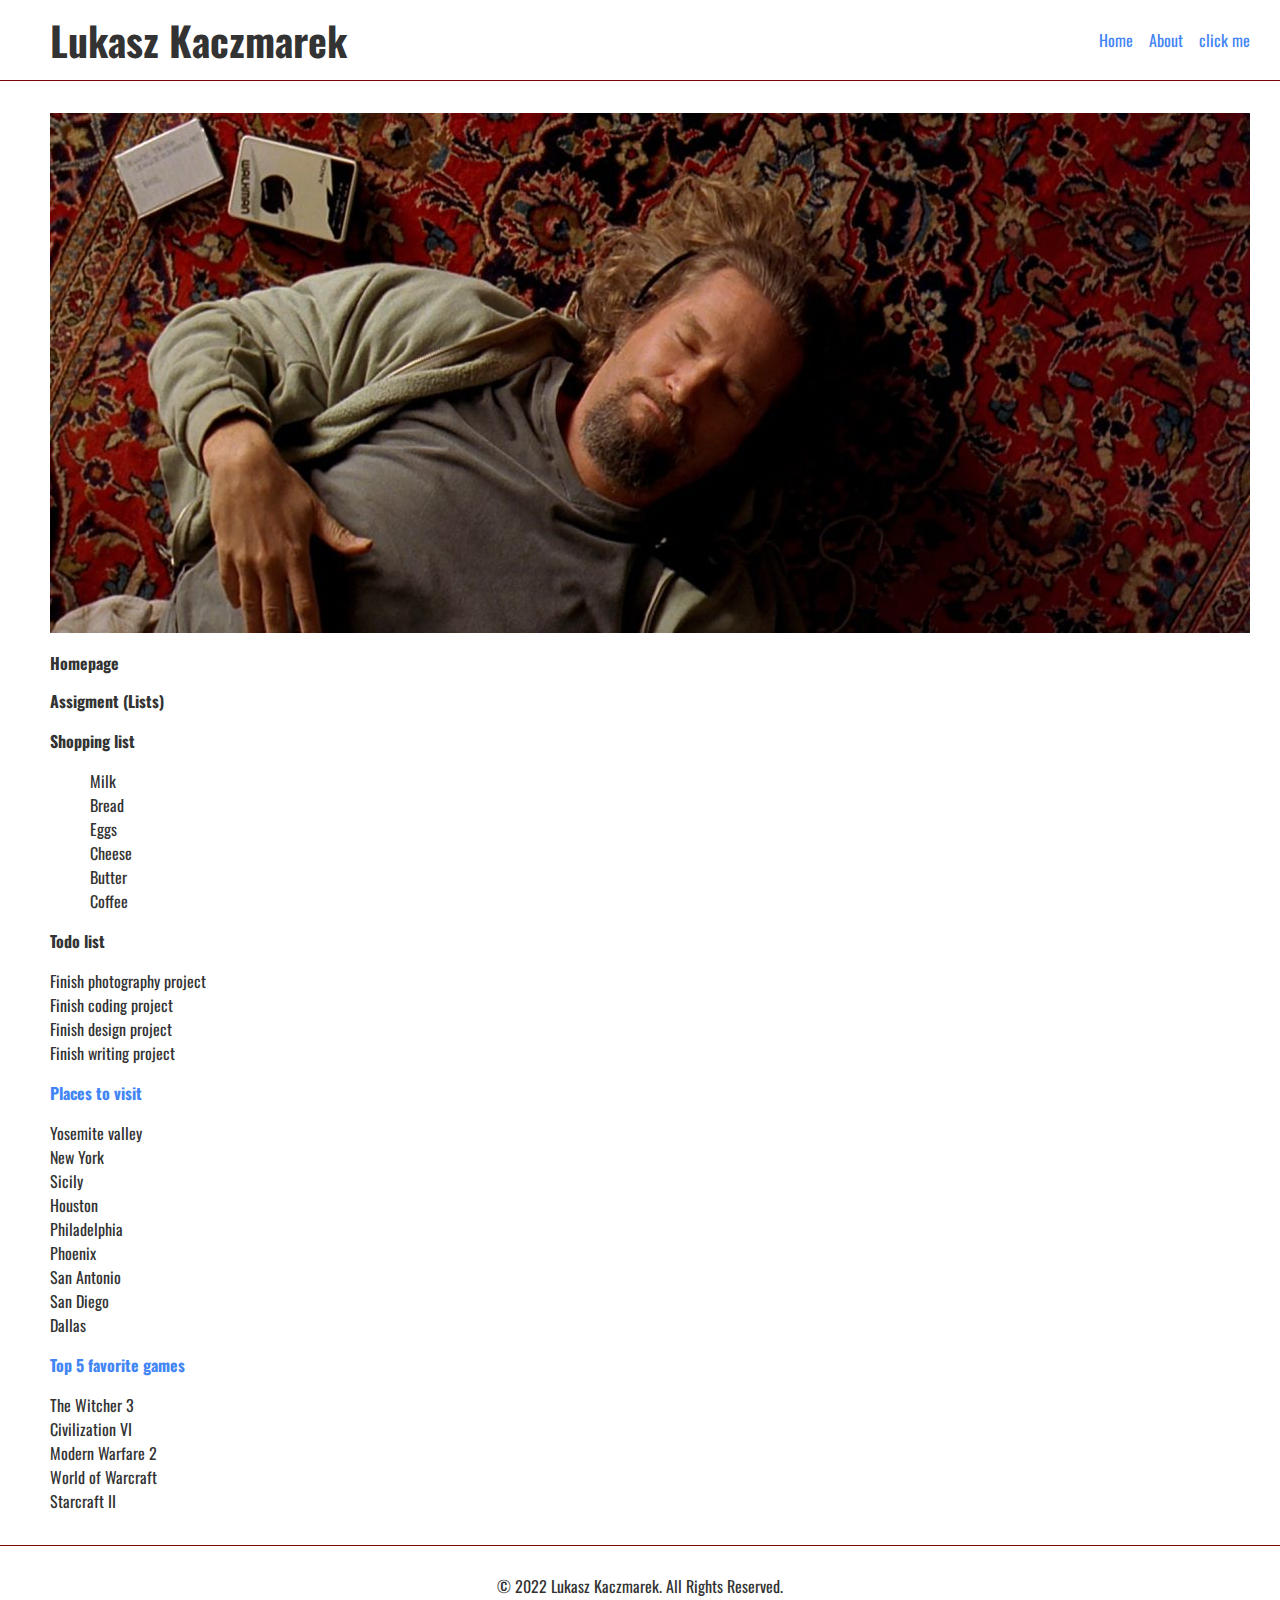
<file: index.html>
<!DOCTYPE html>
<html lang="en">
  <head>
    <meta charset="UTF-8" />
    <meta http-equiv="X-UA-Compatible" content="IE=edge" />
    <meta name="viewport" content="width=device-width, initial-scale=1.0" />
    <link rel="stylesheet" href="./css/styles.css" />
    <title>Links & Images</title>
  </head>
  <body>
    <header class="header">
      <div class="navigation">
        <div class="logo"><h1>Lukasz Kaczmarek</h1></div>
        <nav class="nav">
          <ul>
            <li><a href="./Index.html">Home</a></li>
            <li><a href="./pages/about.html">About</a></li>
            <li>
              <a href="https://theuselessweb.com/" target="_blank">click me</a>
            </li>
          </ul>
        </nav>
      </div>
    </header>
    <div class="hero main">
      <img src="./images/first-img.jpg" alt="first-img" />
    </div>
    <section class="main">
      <h2>Homepage</h2>
      <h2>Assigment (Lists)</h2>
      <div class="favorite-foods">
        <h3>Shopping list</h3>
        <ol>
          <li>Milk</li>
          <li>Bread</li>
          <li>Eggs</li>
          <li>Cheese</li>
          <li>Butter</li>
          <li>Coffee</li>
        </ol>
      </div>
      <div class="todo-list">
        <h3>Todo list</h3>
        <li>Finish photography project</li>
        <li>Finish coding project</li>
        <li>Finish design project</li>
        <li>Finish writing project</li>
      </div>
      <div class="place-to-visit-list">
        <h3>
          <a href="./pages/place-to-visit/places.html"> Places to visit</a>
        </h3>
        <ul>
          <li>Yosemite valley</li>
          <li>New York</li>
          <li>Sicily</li>
          <li>Houston</li>
          <li>Philadelphia</li>
          <li>Phoenix</li>
          <li>San Antonio</li>
          <li>San Diego</li>
          <li>Dallas</li>
        </ul>
      </div>
      <div class="top-five-games">
        <h3>
          <a href="./pages/favorite-games/games.html">Top 5 favorite games</a>
        </h3>
        <ul>
          <li>The Witcher 3</li>
          <li>Civilization VI</li>
          <li>Modern Warfare 2</li>
          <li>World of Warcraft</li>
          <li>Starcraft II</li>
        </ul>
      </div>
    </section>
    <footer class="footer">
      <div class="footer-content">
        <p>© 2022 Lukasz Kaczmarek. All Rights Reserved.</p>
      </div>
    </footer>
  </body>
</html>
</file>
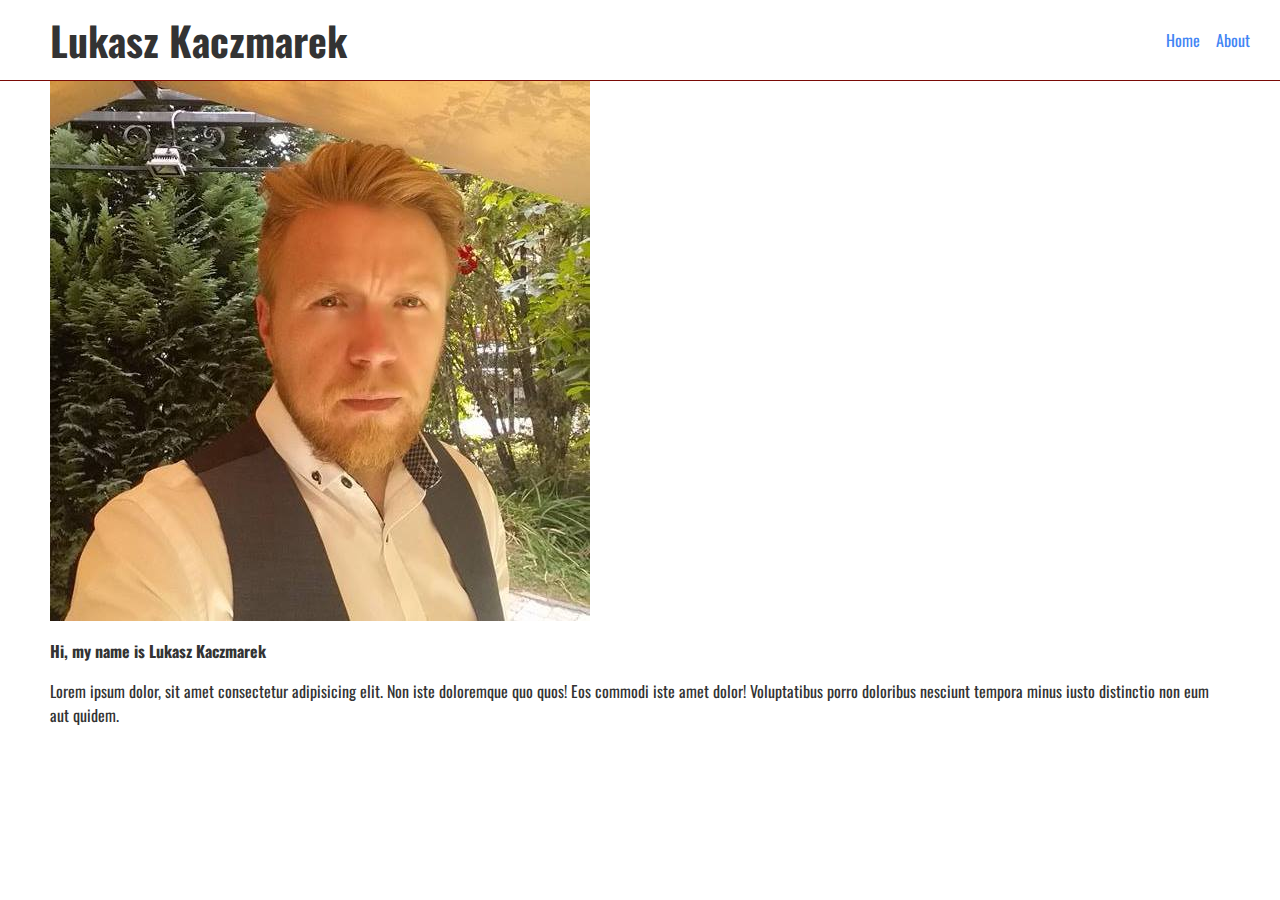
<file: pages/about.html>
<!DOCTYPE html>
<html lang="en">
  <head>
    <meta charset="UTF-8" />
    <meta http-equiv="X-UA-Compatible" content="IE=edge" />
    <meta name="viewport" content="width=device-width, initial-scale=1.0" />
    <link rel="stylesheet" href="../css/styles.css" />
    <title>Links & Images</title>
  </head>
  <body>
    <header class="header">
      <div class="navigation">
        <div class="logo"><h1>Lukasz Kaczmarek</h1></div>
        <nav class="nav">
          <ul>
            <li><a href="../Index.html">Home</a></li>
            <li><a href="./about.html">About</a></li>
          </ul>
        </nav>
      </div>
    </header>
    <section class="main">
      <img src="../images/profile-picture.jpg" alt="" />
      <h2>Hi, my name is Lukasz Kaczmarek</h2>
      <p>
        Lorem ipsum dolor, sit amet consectetur adipisicing elit. Non iste
        doloremque quo quos! Eos commodi iste amet dolor! Voluptatibus porro
        doloribus nesciunt tempora minus iusto distinctio non eum aut quidem.
      </p>
    </section>
  </body>
</html>
</file>
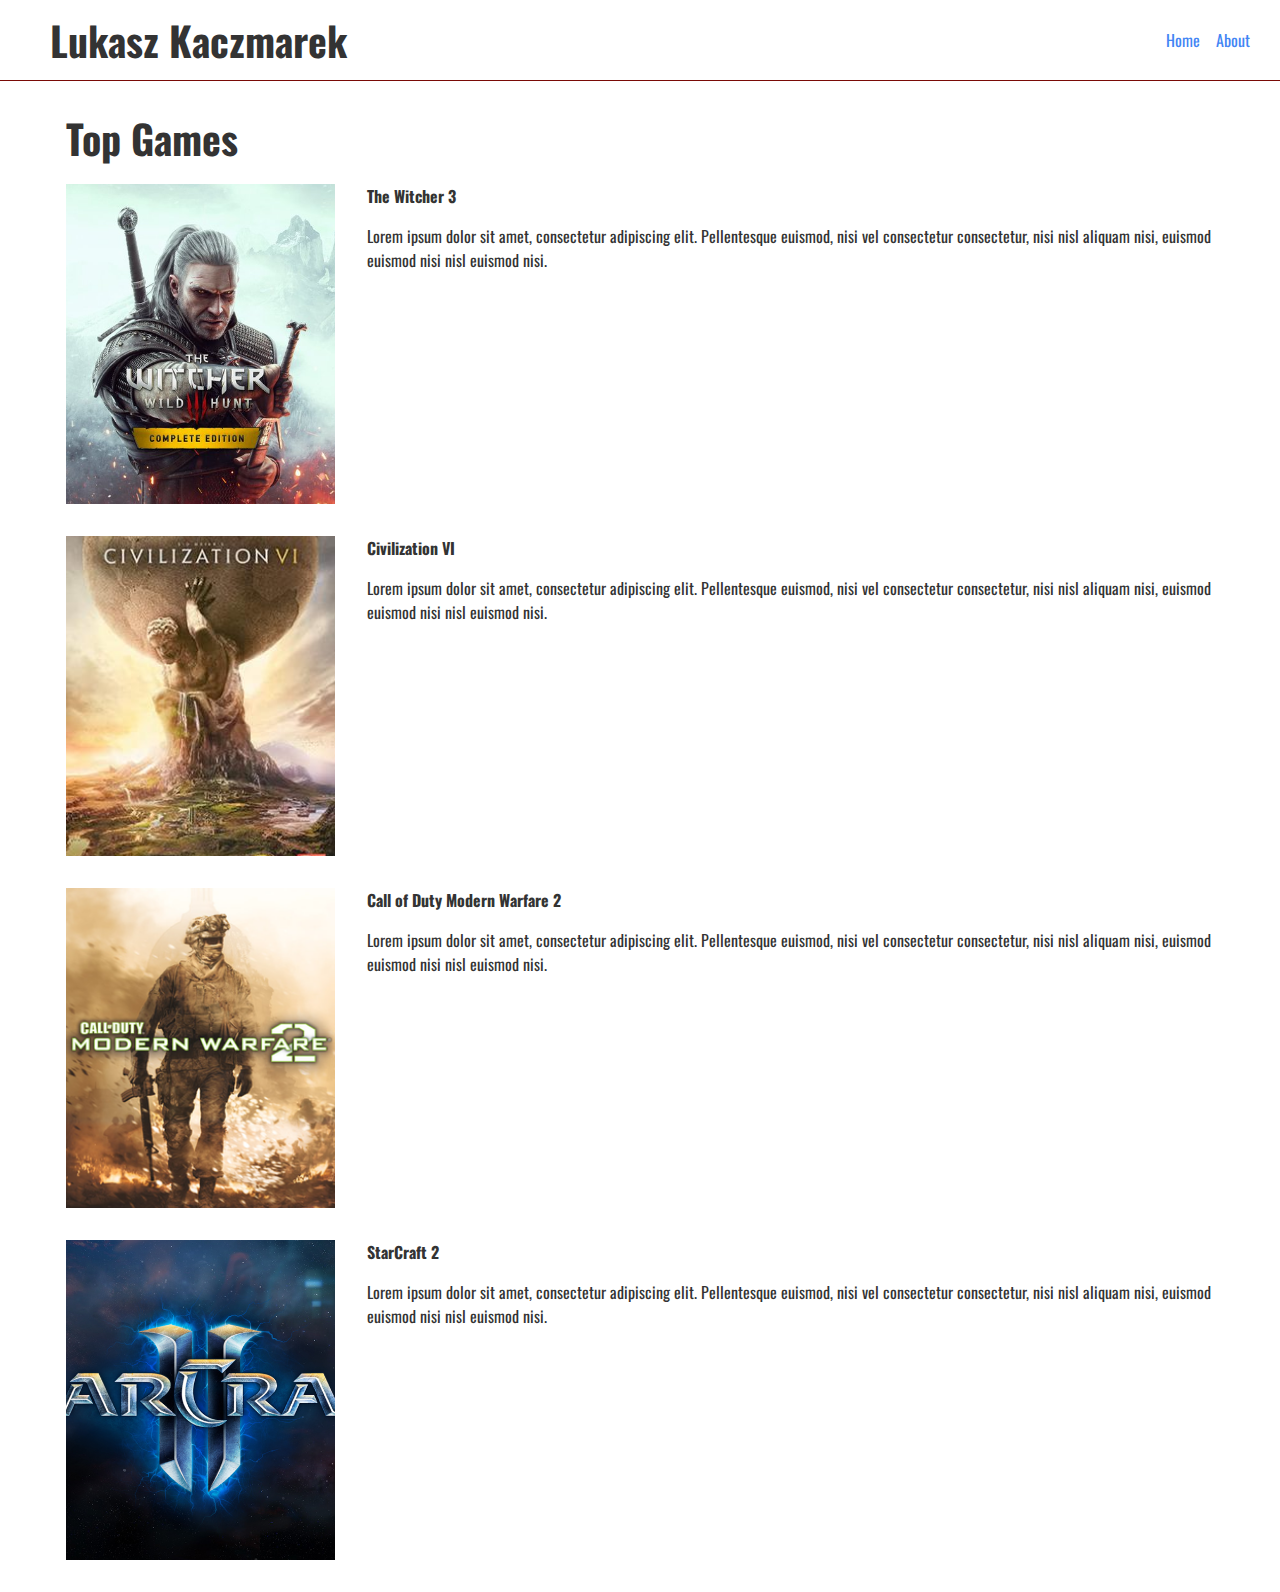
<file: pages/favorite-games/games.html>
<!DOCTYPE html>
<html lang="en">
  <head>
    <meta charset="UTF-8" />
    <meta http-equiv="X-UA-Compatible" content="IE=edge" />
    <meta name="viewport" content="width=device-width, initial-scale=1.0" />
    <link rel="stylesheet" href="../../css/styles.css" />
    <title>Links & Images | Top Games</title>
  </head>
  <body>
    <header class="header">
      <div class="navigation">
        <div class="logo"><h1>Lukasz Kaczmarek</h1></div>
        <nav class="nav">
          <ul>
            <li><a href="../../Index.html">Home</a></li>
            <li><a href="./pages/about.html">About</a></li>
          </ul>
        </nav>
      </div>
    </header >
    
    <section class="main">
      <div class="favorite-places">
        <h1>Top Games</h1>
        <ul class="favorite-place__list">
          <li class="favorite-place__list-item">
            
            <div class="favorite-place__content">
              <img src="../../images/witcher3.jpg" alt="The Witcher 3" />
              <div>
                <h2>The Witcher 3</h2>
                <p class="favorite-place__description">
                  Lorem ipsum dolor sit amet, consectetur adipiscing elit.
                  Pellentesque euismod, nisi vel consectetur consectetur,
                  nisi nisl aliquam nisi, euismod euismod nisi nisl euismod
                  nisi.
                </p>
              </div>
            </div>
          </li>
          <li class="favorite-place__list-item">
            
            <div class="favorite-place__content">
              <img src="../../images/Civilization_VI_cover_art.jpg" alt="Civilization VI" />
              <div>
                <h2>Civilization VI</h2>
                <p class="favorite-place__description">
                  Lorem ipsum dolor sit amet, consectetur adipiscing elit.
                  Pellentesque euismod, nisi vel consectetur consectetur,
                  nisi nisl aliquam nisi, euismod euismod nisi nisl euismod
                  nisi.
                </p>
              </div>
            </div>
          </li>
          <li class="favorite-place__list-item">
            
            <div class="favorite-place__content">
              <img src="../../images/Call_of_Duty_Modern_Warfare_2_(2009)_cover.png" alt="Call of Duty Modern Warfare 2" />
              <div>
                <h2>Call of Duty Modern Warfare 2</h2>
                <p class="favorite-place__description">
                  Lorem ipsum dolor sit amet, consectetur adipiscing elit.
                  Pellentesque euismod, nisi vel consectetur consectetur,
                  nisi nisl aliquam nisi, euismod euismod nisi nisl euismod
                  nisi.
                </p>
              </div>
            </div>
          </li>
          <li class="favorite-place__list-item">
            
            <div class="favorite-place__content">
              <img src="../../images/startcraft2.jpg" alt="startcraft2" />
              <div>
                <h2>StarCraft 2</h2>
                <p class="favorite-place__description">
                  Lorem ipsum dolor sit amet, consectetur adipiscing elit.
                  Pellentesque euismod, nisi vel consectetur consectetur,
                  nisi nisl aliquam nisi, euismod euismod nisi nisl euismod
                  nisi.
                </p>
              </div>
            </div>
          </li>
          
          
      </div>
    </section>
  </body>
</html>
</file>
<file: css/styles.css>
@import url('https://fonts.googleapis.com/css2?family=Oswald:wght@300;400;700&family=Raleway:wght@200;300;400;700&display=swap');

* {
  font-family: 'Oswald', 'Raleway', sans-serif;
  font-size: 16px;
  line-height: 1.5;
  color: #333;
  background-color: #fff;
  
}
body {
  margin: 0 auto;
  max-width: 100vw;
}
ul, li {
  margin: 0;
  padding: 0;
}
.main, .navigation {
  margin: 0 auto;
  padding: 0 3.125rem;
  max-width: 75rem;
}
.header {
  border-bottom: 1px solid  #7a0a06;;
  width: 100%;
  height: 5rem;
}
.footer  {
  border-top: 1px solid  #7a0a06;
  margin-top: 2rem;
  width: 100%;
  height: 5rem;
  display: flex;
  justify-content: center;
  align-items: center;
}
.navigation {
  width: 100%;
  height: 100%;
  display: flex;
  justify-content: space-between;
  align-items: center;
  
}
.navigation > * {
 background: transparent;
}
.navigation .logo h1 {
  margin: 0;
}
.navigation .nav ul {
  display: flex;
  align-items: center;
}
.navigation .nav ul li {
  list-style: none;
  margin-left: 1rem;
}
a {
  color: #4285f4;
  text-decoration: none;
}
.main ul li, .main ul li a, .main li, .main li a   {
  list-style: none;
}
h1 {
  font-size: 2.5rem;
  font-weight: 700;
  margin-bottom: 1rem;
}
.hero {
 margin-top: 2rem;
}
.hero img{
  margin: 0 auto;
}
.favorite-places {
  
}

.favorite-places  {
  list-style: none;
  margin-left: 1rem;
  
}
.favorite-place__name {
  font-size: 1.5rem;
  font-weight: 700;
  width: 100%;
}
.favorite-place__list-item{
  margin-bottom: 2rem;
}
.favorite-places img {
  object-fit: cover;
  overflow: hidden;
  width: 20rem;
  height: 20rem;
}
.favorite-place__content {
  display: flex;
  gap: 2rem;
  justify-content: center;
  align-items: flex-start;
}
.favorite-place__content h2 {
  margin-top: 0;
}
</file>
